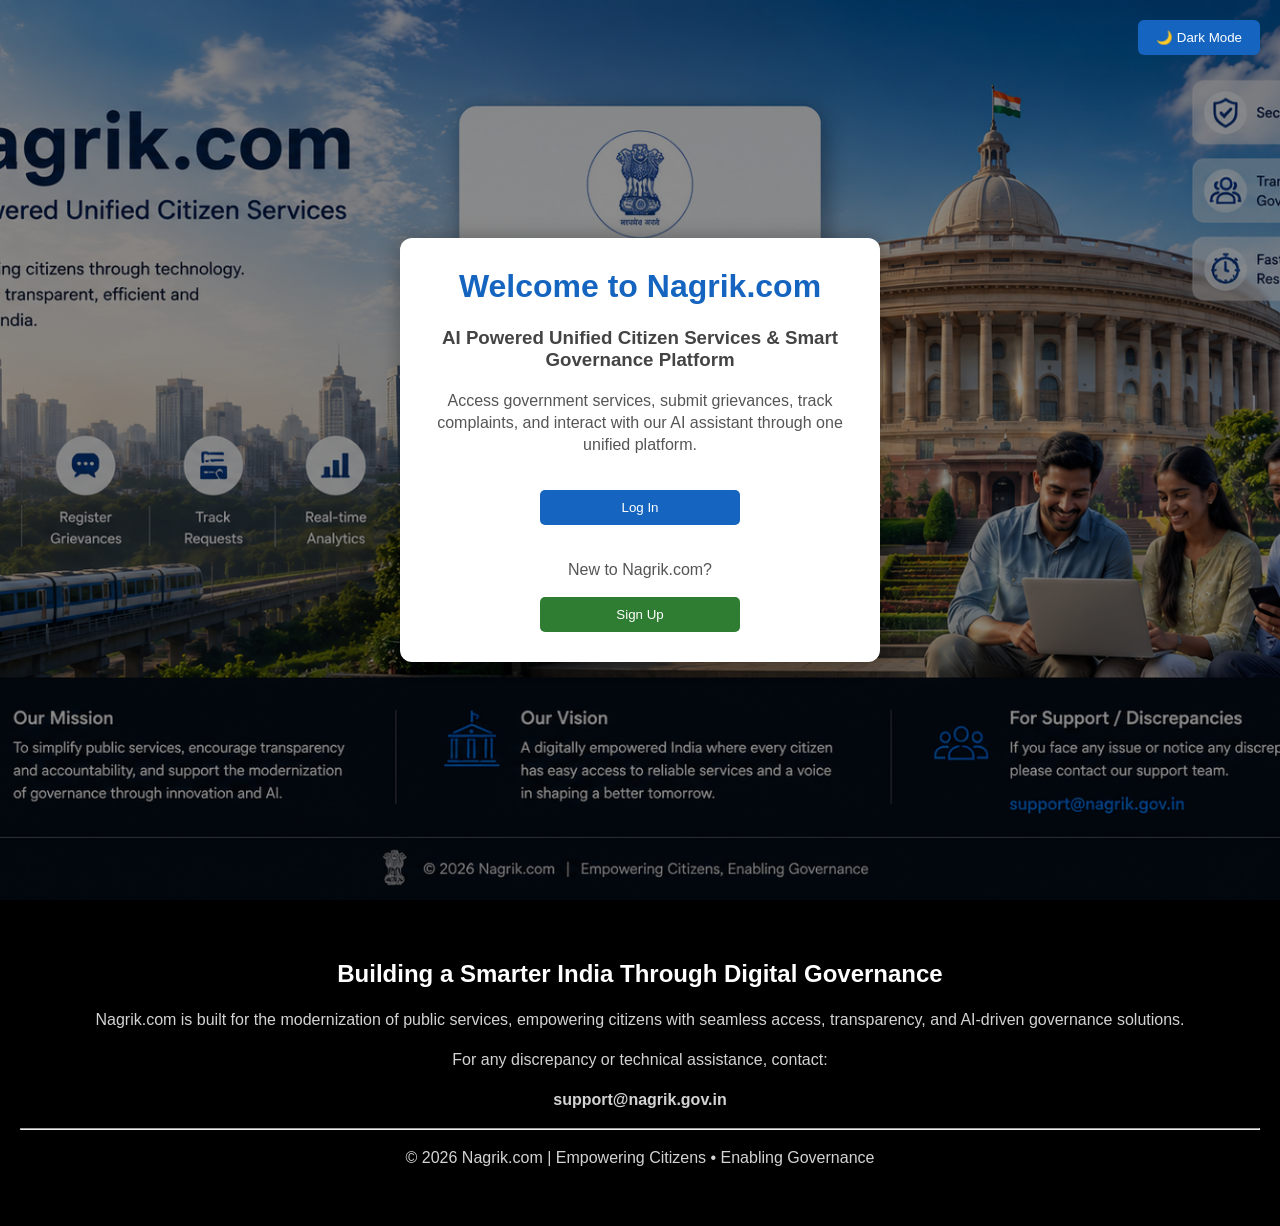
<file: index.html>
<!-- LANDING PAGE -->

<!DOCTYPE html>
<html lang="en">

<head>

    <meta charset="UTF-8">

    <meta name="viewport" content="width=device-width, initial-scale=1.0">

    <title>Nagrik.com</title>

    <link rel="stylesheet" href="style.css">

</head>

<body>

    <!-- Theme Toggle -->

    <button id="theme-toggle" onclick="toggleTheme()">
        🌙 Dark Mode
    </button>

    <!-- Background -->

    <div class="background">

        <!-- Dark Overlay -->

        <div class="overlay"></div>

        <!-- Landing Box -->

        <div class="landing-box">

            <h1>Welcome to Nagrik.com</h1>

            <h3>
                AI Powered Unified Citizen Services &
                Smart Governance Platform
            </h3>

            <p>
                Access government services, submit grievances,
                track complaints, and interact with our AI assistant
                through one unified platform.
            </p>

            <br>

            <button class="login-btn" onclick="window.location.href='login.html'">
                Log In
            </button>

            <br><br>

            <p>
                New to Nagrik.com?
            </p>

            <button class="signup-btn" onclick="window.location.href='signup.html'">
                Sign Up
            </button>

        </div>

    </div>

    <!-- Footer -->

    <div class="footer">

        <h2>
            Building a Smarter India Through Digital Governance
        </h2>

        <p>
            Nagrik.com is built for the modernization of public
            services, empowering citizens with seamless access,
            transparency, and AI-driven governance solutions.
        </p>

        <p>

            For any discrepancy or technical assistance,
            contact:

        </p>

        <p>

            <b>support@nagrik.gov.in</b>

        </p>

        <hr>

        <p>

            © 2026 Nagrik.com |
            Empowering Citizens • Enabling Governance

        </p>

    </div>

    <!-- Theme Script -->

    <script>

        function toggleTheme() {

            document.body.classList.toggle("dark-mode");

            const button = document.getElementById("theme-toggle");

            if (document.body.classList.contains("dark-mode")) {

                button.innerHTML = "☀️ Light Mode";

            }

            else {

                button.innerHTML = "🌙 Dark Mode";

            }

        }

    </script>

</body>

</html>
</file>
<file: style.css>
/* LANDING PAGE */

body {

    margin: 0;

    padding: 0;

    font-family: Arial, sans-serif;

    transition: 0.3s;

}

/* Background */

.background {

    width: 100%;

    min-height: 100vh;

    background-image: url("title_image.png");

    background-size: cover;

    background-position: center;

    background-repeat: no-repeat;

    position: relative;

    display: flex;

    justify-content: center;

    align-items: center;

}

/* Overlay */

.overlay {

    position: absolute;

    top: 0;

    left: 0;

    width: 100%;

    height: 100%;

    background-color: rgba(0, 0, 0, 0.45);

}

/* Popup Box */

.landing-box {

    position: relative;

    z-index: 2;

    width: 420px;

    max-width: 90%;

    background-color: white;

    padding: 30px;

    border-radius: 12px;

    text-align: center;

    box-shadow: 0px 0px 20px rgba(0, 0, 0, 0.3);

    transition: 0.3s;

}

.landing-box:hover {

    transform: scale(1.02);

}

/* Headings */

.landing-box h1 {

    color: #1565c0;

    margin-top: 0;

}

.landing-box h3 {

    color: #444444;

}

/* Paragraph */

.landing-box p {

    color: #555555;

    line-height: 22px;

}

/* Buttons */

.login-btn {

    width: 200px;

    padding: 10px;

    background-color: #1565c0;

    color: white;

    border: none;

    border-radius: 5px;

    cursor: pointer;

    transition: 0.3s;

}

.login-btn:hover {

    background-color: #0d47a1;

    transform: scale(1.05);

}

.signup-btn {

    width: 200px;

    padding: 10px;

    background-color: #2e7d32;

    color: white;

    border: none;

    border-radius: 5px;

    cursor: pointer;

    transition: 0.3s;

}

.signup-btn:hover {

    background-color: #1b5e20;

    transform: scale(1.05);

}

/* Theme Toggle */

#theme-toggle {

    position: fixed;

    top: 20px;

    right: 20px;

    padding: 10px 18px;

    border: none;

    border-radius: 6px;

    background-color: #1565c0;

    color: white;

    cursor: pointer;

    z-index: 1000;

    transition: 0.3s;

}

#theme-toggle:hover {

    background-color: #0d47a1;

}

/* Footer */

.footer {

    background-color: black;

    color: white;

    text-align: center;

    padding: 40px 20px;

}

.footer h2 {

    color: white;

}

.footer p {

    color: lightgray;

    line-height: 24px;

}

/* ---------- DARK MODE ---------- */

.dark-mode {

    background-color: #121212;

}

.dark-mode .landing-box {

    background-color: #1f1f1f;

}

.dark-mode .landing-box h1 {

    color: #64b5f6;

}

.dark-mode .landing-box h3,

.dark-mode .landing-box p {

    color: #dddddd;

}

.dark-mode .footer {

    background-color: #000000;

}

.dark-mode .footer p {

    color: #bbbbbb;

}

/* Responsive */

@media (max-width: 600px) {

    .landing-box {

        width: 85%;

        padding: 20px;

    }

    .login-btn,

    .signup-btn {

        width: 90%;

    }

}
</file>
